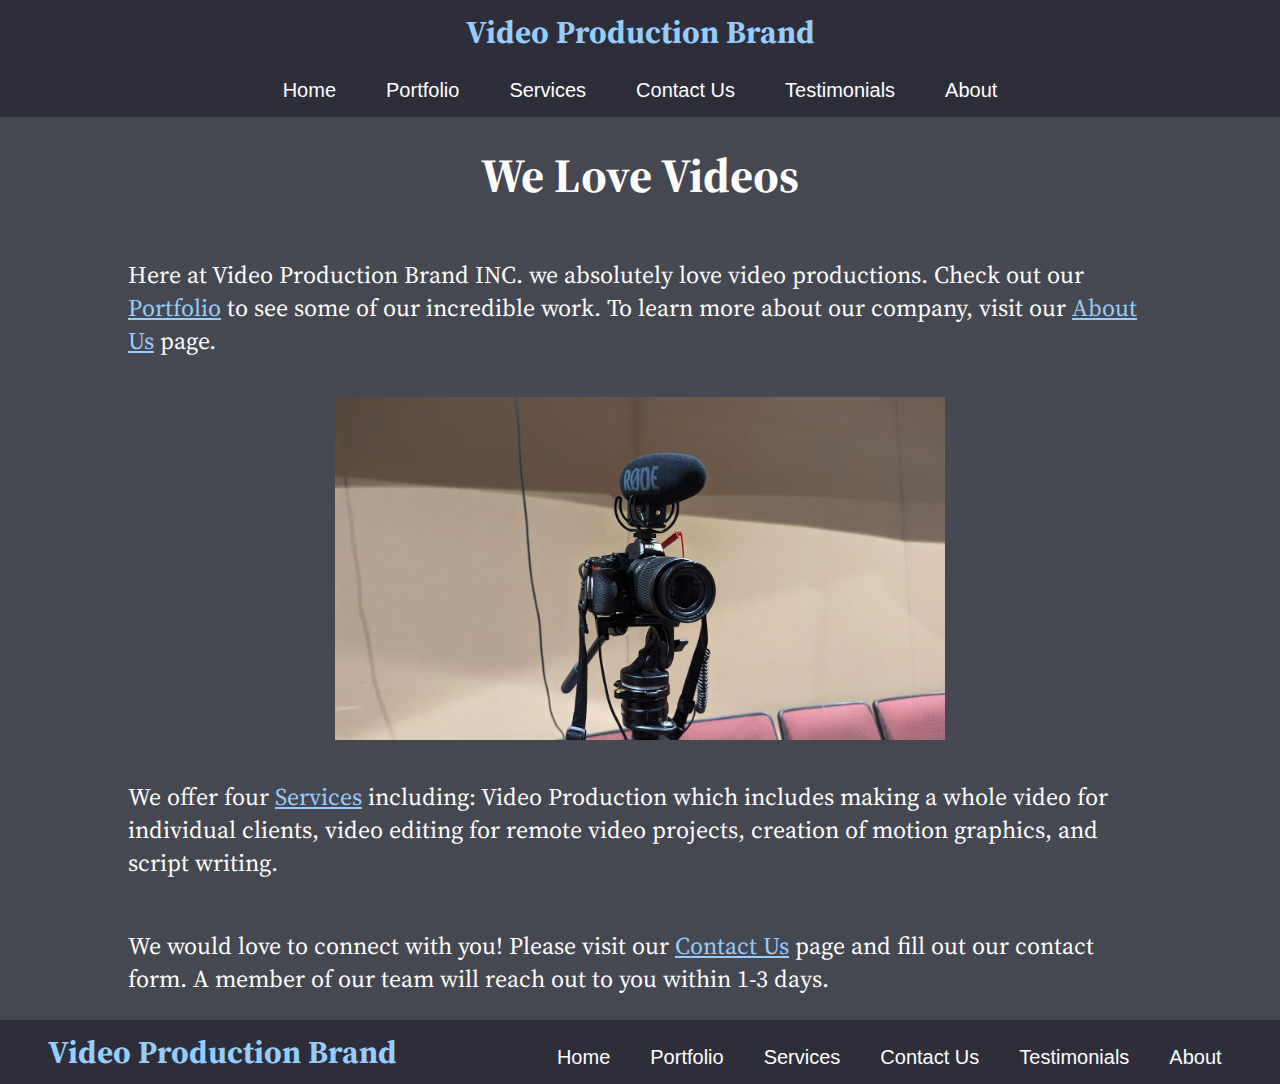
<file: index.html>
<!--Owen-->
<!DOCTYPE HTML>
<html lang="en">
<head>
    <meta charset="utf-8">
    <link rel="stylesheet" type="text/css" href="css/style.css">
    <link rel="stylesheet" type="text/css" href="css/style-owen-2.css">
    <meta name="viewport" content="width=device-width, initial-scale-1, shrink-to-fit=no">
    <title>Home</title>
</head>
<body>
<div class="home-grid-container">
    <header>
        <h1><a href="index.html">Video Production Brand</a></h1>
        <nav>
            <div id="menuToggle">
            <input type="checkbox">
            <span></span>
            <span></span>
            <span></span>
            <ul id="menu">
                <li><a href="index.html">Home</a></li>
                <li><a href="portfolio.html">Portfolio</a></li>
                <li><a href="services.html">Services</a></li>
                <li><a href="contact.html">Contact Us</a></li>
                <li><a href="testimonials.html">Testimonials</a></li>
                <li><a href="about.html">About</a></li>
            </ul>
            </div>
            <ul id="desktopNav">
                <li><a href="index.html">Home</a></li>
                <li><a href="portfolio.html">Portfolio</a></li>
                <li><a href="services.html">Services</a></li>
                <li><a href="contact.html">Contact Us</a></li>
                <li><a href="testimonials.html">Testimonials</a></li>
                <li><a href="about.html">About</a></li>
            </ul>
        </nav>
    </header>
    <main>
        <h1>We Love Videos</h1>
        <p>Here at Video Production Brand INC. we absolutely love video productions. Check out our <a href="/portfolio.html">Portfolio</a> to see some of our incredible work. To learn more about our company, visit our <a href="/about.html">About Us</a> page.</p>
        <img src="img/camera.jpg" alt="Photo of a video camera">
        <p>We offer four <a href="services.html">Services</a> including: Video Production which includes making a whole video for individual clients, video editing for remote video projects, creation of motion graphics, and script writing.</p>
        <p>We would love to connect with you! Please visit our <a href="contact.html">Contact Us</a> page and fill out our contact form. A member of our team will reach out to you within 1-3 days.</p>
    </main>
    <footer>
        <h1>Video Production Brand</h1>
        <nav>
            <ul id="footernav">
                <li><a href="index.html">Home</a></li>
                <li><a href="portfolio.html">Portfolio</a></li>
                <li><a href="services.html">Services</a></li>
                <li><a href="contact.html">Contact Us</a></li>
                <li><a href="testimonials.html">Testimonials</a></li>
                <li><a href="about.html">About</a></li>
            </ul>
        </nav>
    </footer>
</div>
</body>
</html>
</file>
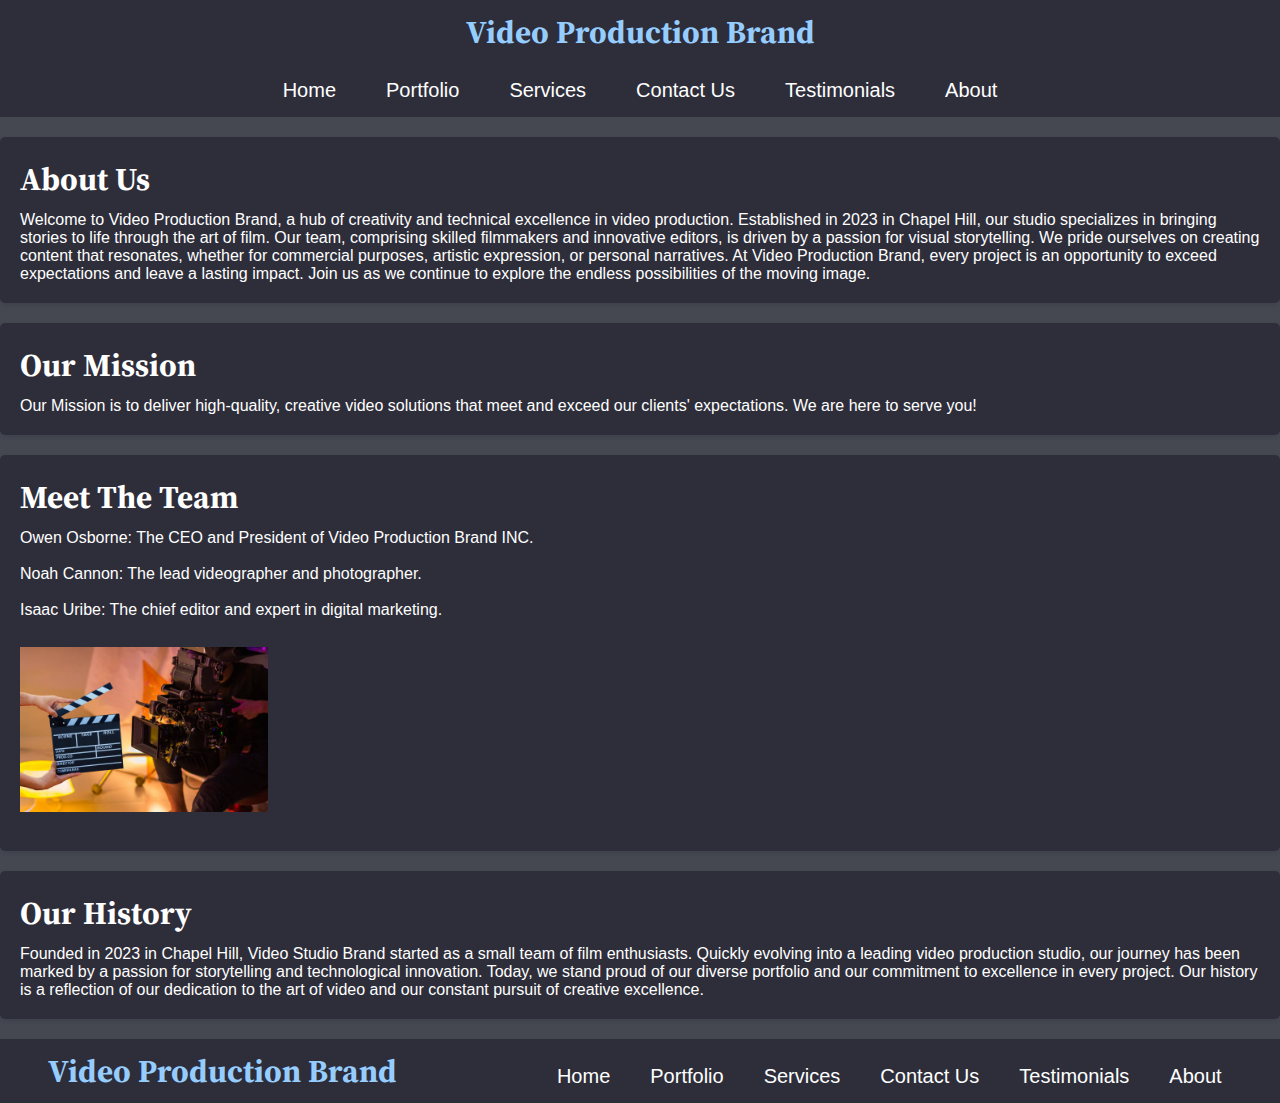
<file: about.html>
<!--Noah-->
<!DOCTYPE HTML>
<html lang="en">

<head>
    <meta charset="utf-8">
    <link rel="stylesheet" type="text/css" href="css/style.css">
    <link rel="stylesheet" type="text/css" href="css/style-noah.css">
    <meta name="viewport" content="width=device-width, initial-scale-1, shrink-to-fit=no">
    <title>About</title>
</head>

<body>
<div class="home-grid-container">

    <header>
        <h1><a href="index.html">Video Production Brand</a></h1>
        <nav>
            <div id="menuToggle">
                <input type="checkbox">

                <span></span>
                <span></span>
                <span></span>

                <ul id="menu">
                    <li><a href="index.html">Home</a></li>
                    <li><a href="portfolio.html">Portfolio</a></li>
                    <li><a href="services.html">Services</a></li>
                    <li><a href="contact.html">Contact Us</a></li>
                    <li><a href="testimonials.html">Testimonials</a></li>
                    <li><a href="about.html">About</a></li>
                </ul>
            </div>
            <ul id="desktopNav">
                <li><a href="index.html">Home</a></li>
                <li><a href="portfolio.html">Portfolio</a></li>
                <li><a href="services.html">Services</a></li>
                <li><a href="contact.html">Contact Us</a></li>
                <li><a href="testimonials.html">Testimonials</a></li>
                <li><a href="about.html">About</a></li>
            </ul>
        </nav>
    </header>

    <main>
        <section class="about-section">
            <h3>About Us</h3>
            <p>Welcome to Video Production Brand, a hub of creativity and technical excellence in video production. Established in 2023 in Chapel Hill, our studio specializes in bringing stories to life through the art of film. Our team, comprising skilled filmmakers and innovative editors, is driven by a passion for visual storytelling. We pride ourselves on creating content that resonates, whether for commercial purposes, artistic expression, or personal narratives. At Video Production Brand, every project is an opportunity to exceed expectations and leave a lasting impact. Join us as we continue to explore the endless possibilities of the moving image.</p>

        </section>

        <section class="mission-section">
            <h3>Our Mission</h3>
            <p>Our Mission is to deliver high-quality, creative video solutions that meet and exceed our clients' expectations. We are here to serve you!</p>

        </section>

        <section class="team-section">
            <h3>Meet The Team</h3>
                <p>Owen Osborne: The CEO and President of Video Production Brand INC.</p><br>
                <p>Noah Cannon: The lead videographer and photographer.</p><br>
                <p>Isaac Uribe: The chief editor and expert in digital marketing.</p><br>
            <!-- Image sourced from iStock: https://www.istockphoto.com/photo/man-hands-holding-movie-clapper-film-director-concept-behind-the-scenes-of-movie-gm1353929637-428891467-->
            <img src="img/recording.jpg" alt="Photo of a camera recording a scene.">
        </section>

        <section class="history-section">
            <h3>Our History</h3>
            <p>Founded in 2023 in Chapel Hill, Video Studio Brand started as a small team of film enthusiasts. Quickly evolving into a leading video production studio, our journey has been marked by a passion for storytelling and technological innovation. Today, we stand proud of our diverse portfolio and our commitment to excellence in every project. Our history is a reflection of our dedication to the art of video and our constant pursuit of creative excellence.</p>

        </section>

    </main>

    <footer>
        <h1>Video Production Brand</h1>

        <nav>
            <ul id="footernav">
                <li><a href="index.html">Home</a></li>
                <li><a href="portfolio.html">Portfolio</a></li>
                <li><a href="services.html">Services</a></li>
                <li><a href="contact.html">Contact Us</a></li>
                <li><a href="testimonials.html">Testimonials</a></li>
                <li><a href="about.html">About</a></li>
            </ul>
        </nav>

    </footer>

</div>
</body>


</html>
</file>
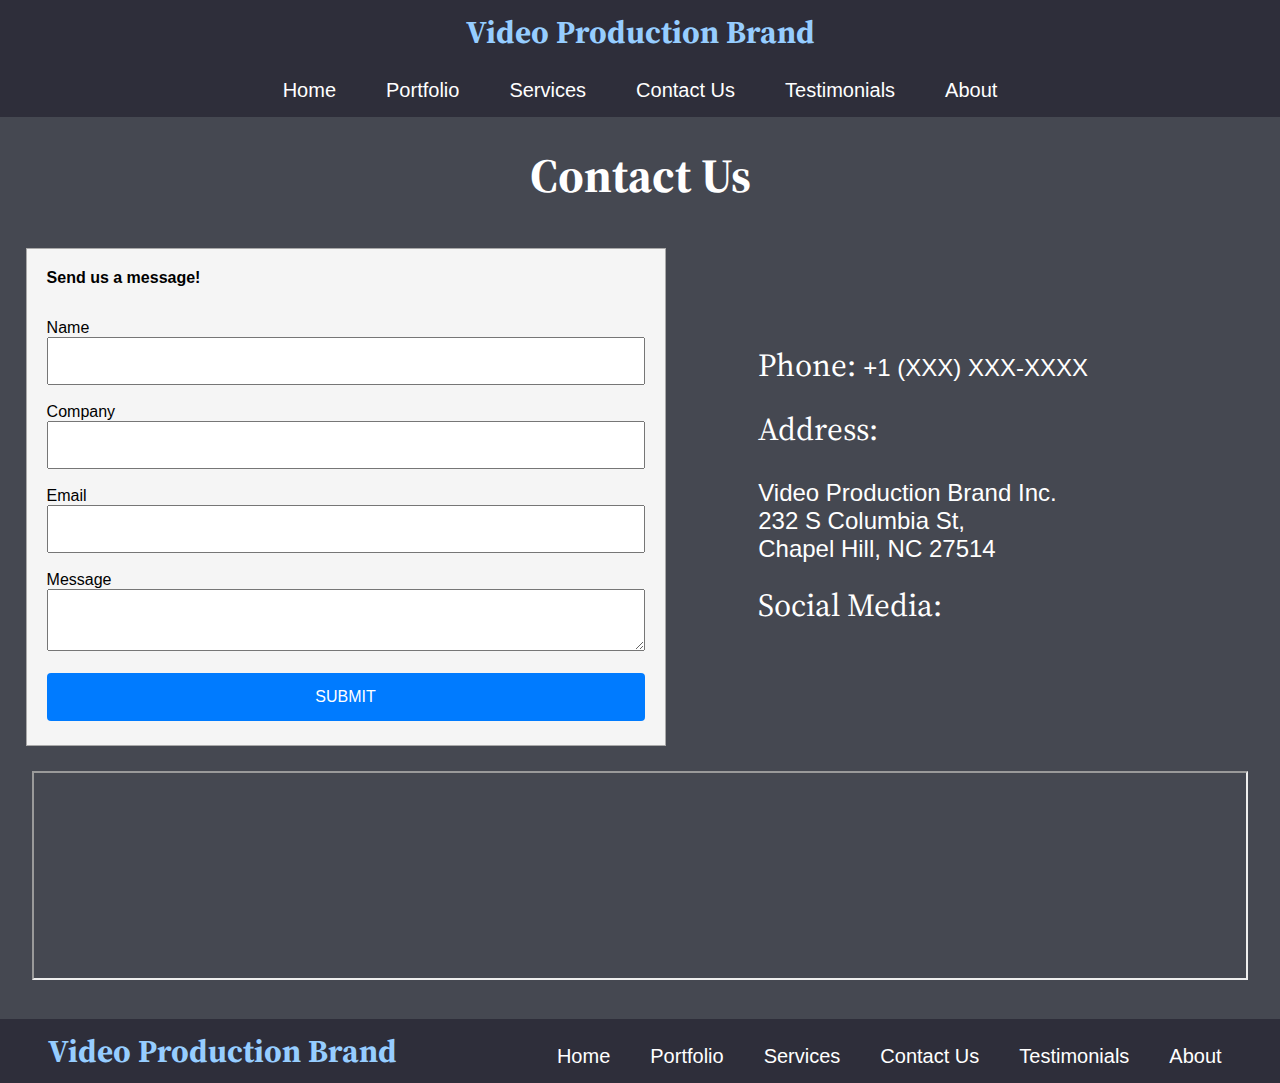
<file: contact.html>
<!--Isaac-->
<!DOCTYPE HTML>
<html lang="en">

<head>
    <meta charset="utf-8">
    <link rel="stylesheet" type="text/css" href="css/style.css">
    <link rel="stylesheet" type="text/css" href="css/style-isaac-2.css">
    <meta name="viewport" content="width=device-width, initial-scale-1, shrink-to-fit=no">
    <title>Contact</title>
</head>

<body class="contact-body">
<div class="contact-grid-container">

    <header>
        <h1><a href="index.html">Video Production Brand</a></h1>
        <nav>
            <div id="menuToggle">
              <input type="checkbox">
              
              <span></span>
              <span></span>
              <span></span>
              
              <ul id="menu">
                <li><a href="index.html">Home</a></li>
                <li><a href="portfolio.html">Portfolio</a></li>
                <li><a href="services.html">Services</a></li>
                <li><a href="contact.html">Contact Us</a></li>
                <li><a href="testimonials.html">Testimonials</a></li>
                <li><a href="about.html">About</a></li>
              </ul>
            </div>
            <ul id="desktopNav">
                <li><a href="index.html">Home</a></li>
                <li><a href="portfolio.html">Portfolio</a></li>
                <li><a href="services.html">Services</a></li>
                <li><a href="contact.html">Contact Us</a></li>
                <li><a href="testimonials.html">Testimonials</a></li>
                <li><a href="about.html">About</a></li>
            </ul>
          </nav>
    </header>

    <main>
        <h2>Contact Us</h2>
        <div class="form-container">
            <form>
                <fieldset>
                    <legend>Send us a message!</legend>
                    <label for="name">Name</label><br>
                    <input type="text" id="name" name="name"><br><br>
                    <label for="name">Company</label><br>
                    <input type="text" id="company" name="company"><br><br>
                    <label for="email">Email</label><br>
                    <input type="email" id="email" name="email"><br><br>
                    <label for="message">Message</label><br>
                    <textarea id="message" name="message" rows="4" cols="50"></textarea><br><br>
                    <input type="submit" id="submit" name="submit" value="SUBMIT">
                </fieldset>
            </form>
        </div>

        <div class="contact-info-container">
            <p><span>Phone: </span>+1 (XXX) XXX-XXXX</p>
            <p><span>Address: </span><br><br>Video Production Brand Inc.<br> 232 S Columbia St,<br> Chapel Hill, NC 27514</p>
            <p><span>Social Media:</span></p>
            <!-- Custom embed for social media buttons created using elfsight.com -->
            <script src="https://static.elfsight.com/platform/platform.js" data-use-service-core defer></script>
            <div class="elfsight-app-3fe4e4c0-57a6-4417-8283-d34a6ecbf3d2" data-elfsight-app-lazy></div>
        </div>

        <iframe src="https://www.google.com/maps/embed?pb=!1m18!1m12!1m3!1d3231.5069577355052!2d-79.0535147!3d35.910089299999996!2m3!1f0!2f0!3f0!3m2!1i1024!2i768!4f13.1!3m3!1m2!1s0x89acc33ab2f92819%3A0x6514a8d8d259c2be!2sSitterson%20Hall!5e0!3m2!1sen!2sus!4v1701987166697!5m2!1sen!2sus"
        allowfullscreen="" loading="lazy" referrerpolicy="no-referrer-when-downgrade">
        </iframe>
    </main>

    <footer>
        <h1>Video Production Brand</h1>

        <nav>
            <ul id="footernav">
                <li><a href="index.html">Home</a></li>
                <li><a href="portfolio.html">Portfolio</a></li>
                <li><a href="services.html">Services</a></li>
                <li><a href="contact.html">Contact Us</a></li>
                <li><a href="testimonials.html">Testimonials</a></li>
                <li><a href="about.html">About</a></li>
            </ul>
        </nav>
        
    </footer>

</div>
</body>


</html>
</file>
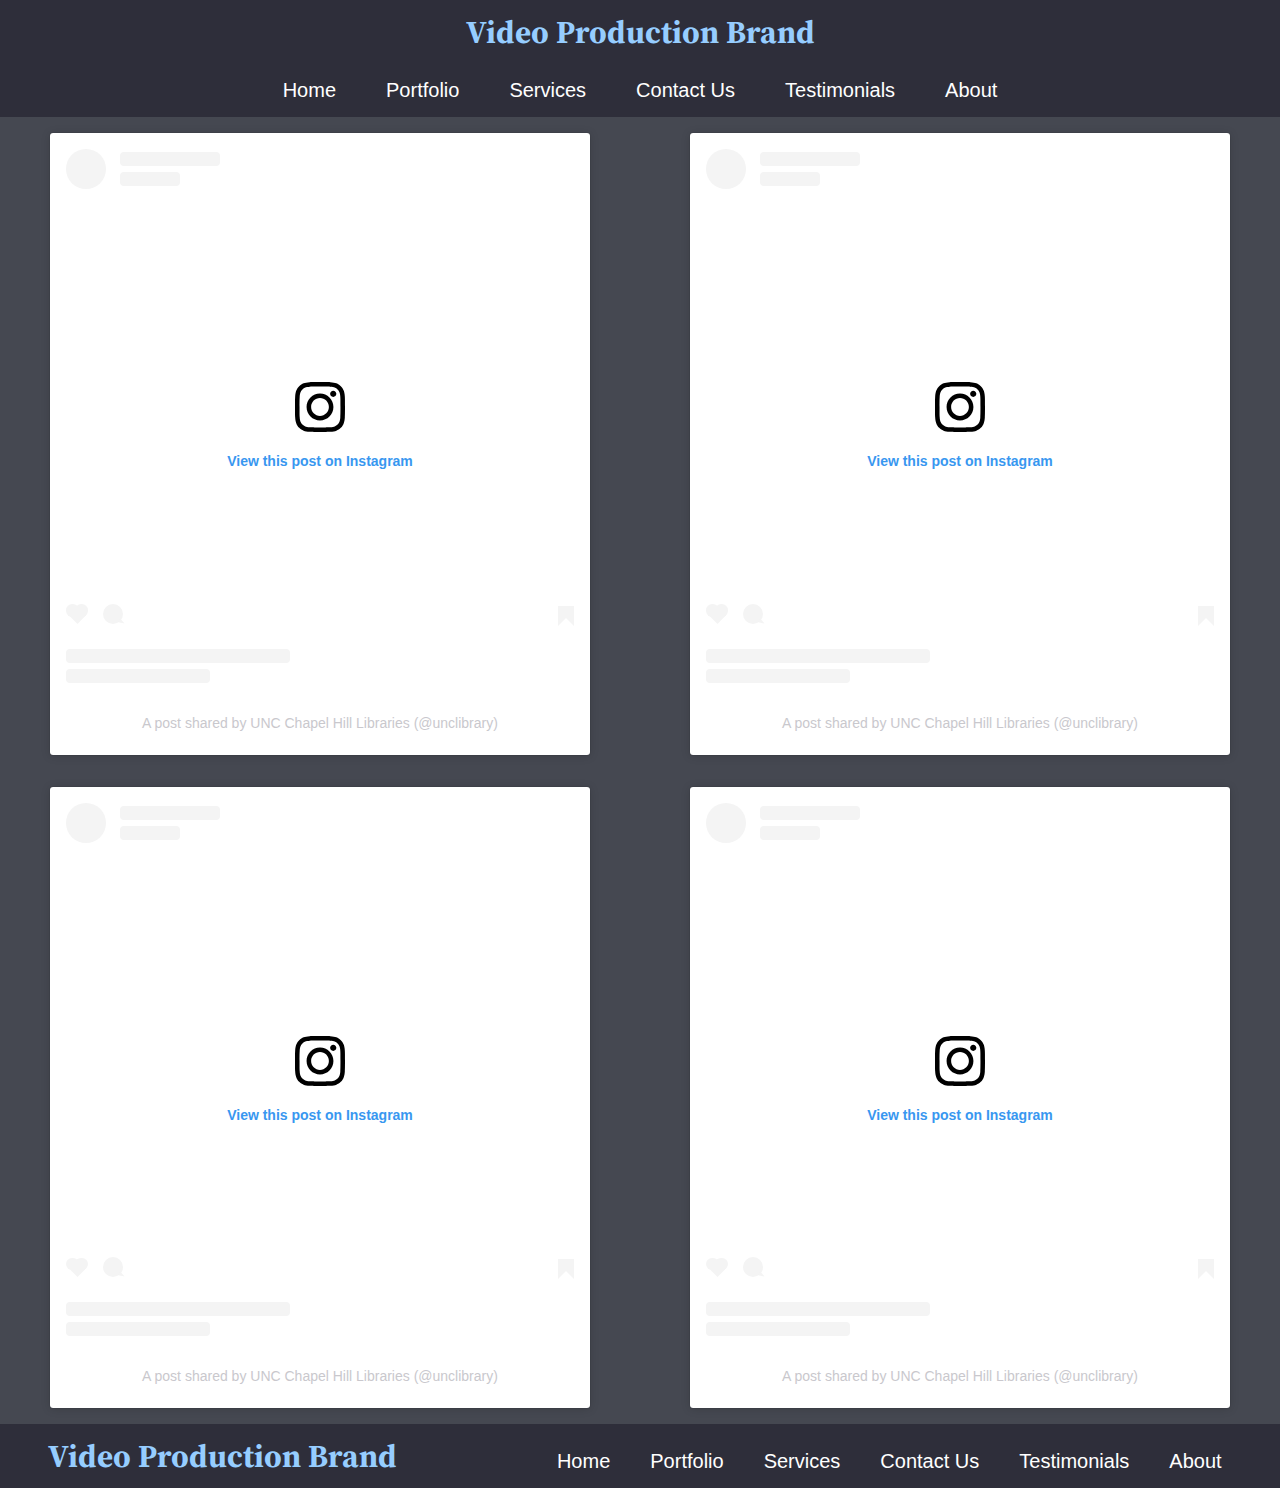
<file: portfolio.html>
<!--Owen-->
<!DOCTYPE HTML>
<html lang="en">

<head>
    <meta charset="utf-8">
    <link rel="stylesheet" type="text/css" href="css/style.css">
    <link rel="stylesheet" type="text/css" href="css/style-owen.css">
    <meta name="viewport" content="width=device-width, initial-scale-1, shrink-to-fit=no">
    <title>Portfolio</title>
</head>

<body>
<div class="portfolio-grid-container">

    <header>
        <h1><a href="index.html">Video Production Brand</a></h1>
        <nav>
            <div id="menuToggle">
            <input type="checkbox">
            <span></span>
            <span></span>
            <span></span>
            <ul id="menu">
                <li><a href="index.html">Home</a></li>
                <li><a href="portfolio.html">Portfolio</a></li>
                <li><a href="services.html">Services</a></li>
                <li><a href="contact.html">Contact Us</a></li>
                <li><a href="testimonials.html">Testimonials</a></li>
                <li><a href="about.html">About</a></li>
            </ul>
            </div>
            <ul id="desktopNav">
                <li><a href="index.html">Home</a></li>
                <li><a href="portfolio.html">Portfolio</a></li>
                <li><a href="services.html">Services</a></li>
                <li><a href="contact.html">Contact Us</a></li>
                <li><a href="testimonials.html">Testimonials</a></li>
                <li><a href="about.html">About</a></li>
            </ul>
        </nav>
    </header>

    <!-- Media on this page is sourced from the unclibrary Instagram -->
    <div class="video1"><blockquote class="instagram-media" data-instgrm-permalink="https://www.instagram.com/reel/CqTI2rVvNtm/?utm_source=ig_embed&amp;utm_campaign=loading" data-instgrm-version="14" style=" background:#FFF; border:0; border-radius:3px; box-shadow:0 0 1px 0 rgba(0,0,0,0.5),0 1px 10px 0 rgba(0,0,0,0.15); margin: 1px; max-width:540px; min-width:326px; padding:0; width:99.375%; width:-webkit-calc(100% - 2px); width:calc(100% - 2px);"><div style="padding:16px;"> <a href="https://www.instagram.com/reel/CqTI2rVvNtm/?utm_source=ig_embed&amp;utm_campaign=loading" style=" background:#FFFFFF; line-height:0; padding:0 0; text-align:center; text-decoration:none; width:100%;" target="_blank"> <div style=" display: flex; flex-direction: row; align-items: center;"> <div style="background-color: #F4F4F4; border-radius: 50%; flex-grow: 0; height: 40px; margin-right: 14px; width: 40px;"></div> <div style="display: flex; flex-direction: column; flex-grow: 1; justify-content: center;"> <div style=" background-color: #F4F4F4; border-radius: 4px; flex-grow: 0; height: 14px; margin-bottom: 6px; width: 100px;"></div> <div style=" background-color: #F4F4F4; border-radius: 4px; flex-grow: 0; height: 14px; width: 60px;"></div></div></div><div style="padding: 19% 0;"></div> <div style="display:block; height:50px; margin:0 auto 12px; width:50px;"><svg width="50px" height="50px" viewBox="0 0 60 60" version="1.1"><g stroke="none" stroke-width="1" fill="none" fill-rule="evenodd"><g transform="translate(-511.000000, -20.000000)" fill="#000000"><g><path d="M556.869,30.41 C554.814,30.41 553.148,32.076 553.148,34.131 C553.148,36.186 554.814,37.852 556.869,37.852 C558.924,37.852 560.59,36.186 560.59,34.131 C560.59,32.076 558.924,30.41 556.869,30.41 M541,60.657 C535.114,60.657 530.342,55.887 530.342,50 C530.342,44.114 535.114,39.342 541,39.342 C546.887,39.342 551.658,44.114 551.658,50 C551.658,55.887 546.887,60.657 541,60.657 M541,33.886 C532.1,33.886 524.886,41.1 524.886,50 C524.886,58.899 532.1,66.113 541,66.113 C549.9,66.113 557.115,58.899 557.115,50 C557.115,41.1 549.9,33.886 541,33.886 M565.378,62.101 C565.244,65.022 564.756,66.606 564.346,67.663 C563.803,69.06 563.154,70.057 562.106,71.106 C561.058,72.155 560.06,72.803 558.662,73.347 C557.607,73.757 556.021,74.244 553.102,74.378 C549.944,74.521 548.997,74.552 541,74.552 C533.003,74.552 532.056,74.521 528.898,74.378 C525.979,74.244 524.393,73.757 523.338,73.347 C521.94,72.803 520.942,72.155 519.894,71.106 C518.846,70.057 518.197,69.06 517.654,67.663 C517.244,66.606 516.755,65.022 516.623,62.101 C516.479,58.943 516.448,57.996 516.448,50 C516.448,42.003 516.479,41.056 516.623,37.899 C516.755,34.978 517.244,33.391 517.654,32.338 C518.197,30.938 518.846,29.942 519.894,28.894 C520.942,27.846 521.94,27.196 523.338,26.654 C524.393,26.244 525.979,25.756 528.898,25.623 C532.057,25.479 533.004,25.448 541,25.448 C548.997,25.448 549.943,25.479 553.102,25.623 C556.021,25.756 557.607,26.244 558.662,26.654 C560.06,27.196 561.058,27.846 562.106,28.894 C563.154,29.942 563.803,30.938 564.346,32.338 C564.756,33.391 565.244,34.978 565.378,37.899 C565.522,41.056 565.552,42.003 565.552,50 C565.552,57.996 565.522,58.943 565.378,62.101 M570.82,37.631 C570.674,34.438 570.167,32.258 569.425,30.349 C568.659,28.377 567.633,26.702 565.965,25.035 C564.297,23.368 562.623,22.342 560.652,21.575 C558.743,20.834 556.562,20.326 553.369,20.18 C550.169,20.033 549.148,20 541,20 C532.853,20 531.831,20.033 528.631,20.18 C525.438,20.326 523.257,20.834 521.349,21.575 C519.376,22.342 517.703,23.368 516.035,25.035 C514.368,26.702 513.342,28.377 512.574,30.349 C511.834,32.258 511.326,34.438 511.181,37.631 C511.035,40.831 511,41.851 511,50 C511,58.147 511.035,59.17 511.181,62.369 C511.326,65.562 511.834,67.743 512.574,69.651 C513.342,71.625 514.368,73.296 516.035,74.965 C517.703,76.634 519.376,77.658 521.349,78.425 C523.257,79.167 525.438,79.673 528.631,79.82 C531.831,79.965 532.853,80.001 541,80.001 C549.148,80.001 550.169,79.965 553.369,79.82 C556.562,79.673 558.743,79.167 560.652,78.425 C562.623,77.658 564.297,76.634 565.965,74.965 C567.633,73.296 568.659,71.625 569.425,69.651 C570.167,67.743 570.674,65.562 570.82,62.369 C570.966,59.17 571,58.147 571,50 C571,41.851 570.966,40.831 570.82,37.631"></path></g></g></g></svg></div><div style="padding-top: 8px;"> <div style=" color:#3897f0; font-family:Arial,sans-serif; font-size:14px; font-style:normal; font-weight:550; line-height:18px;">View this post on Instagram</div></div><div style="padding: 12.5% 0;"></div> <div style="display: flex; flex-direction: row; margin-bottom: 14px; align-items: center;"><div> <div style="background-color: #F4F4F4; border-radius: 50%; height: 12.5px; width: 12.5px; transform: translateX(0px) translateY(7px);"></div> <div style="background-color: #F4F4F4; height: 12.5px; transform: rotate(-45deg) translateX(3px) translateY(1px); width: 12.5px; flex-grow: 0; margin-right: 14px; margin-left: 2px;"></div> <div style="background-color: #F4F4F4; border-radius: 50%; height: 12.5px; width: 12.5px; transform: translateX(9px) translateY(-18px);"></div></div><div style="margin-left: 8px;"> <div style=" background-color: #F4F4F4; border-radius: 50%; flex-grow: 0; height: 20px; width: 20px;"></div> <div style=" width: 0; height: 0; border-top: 2px solid transparent; border-left: 6px solid #f4f4f4; border-bottom: 2px solid transparent; transform: translateX(16px) translateY(-4px) rotate(30deg)"></div></div><div style="margin-left: auto;"> <div style=" width: 0px; border-top: 8px solid #F4F4F4; border-right: 8px solid transparent; transform: translateY(16px);"></div> <div style=" background-color: #F4F4F4; flex-grow: 0; height: 12px; width: 16px; transform: translateY(-4px);"></div> <div style=" width: 0; height: 0; border-top: 8px solid #F4F4F4; border-left: 8px solid transparent; transform: translateY(-4px) translateX(8px);"></div></div></div> <div style="display: flex; flex-direction: column; flex-grow: 1; justify-content: center; margin-bottom: 24px;"> <div style=" background-color: #F4F4F4; border-radius: 4px; flex-grow: 0; height: 14px; margin-bottom: 6px; width: 224px;"></div> <div style=" background-color: #F4F4F4; border-radius: 4px; flex-grow: 0; height: 14px; width: 144px;"></div></div></a><p style=" color:#c9c8cd; font-family:Arial,sans-serif; font-size:14px; line-height:17px; margin-bottom:0; margin-top:8px; overflow:hidden; padding:8px 0 7px; text-align:center; text-overflow:ellipsis; white-space:nowrap;"><a href="https://www.instagram.com/reel/CqTI2rVvNtm/?utm_source=ig_embed&amp;utm_campaign=loading" style=" color:#c9c8cd; font-family:Arial,sans-serif; font-size:14px; font-style:normal; font-weight:normal; line-height:17px; text-decoration:none;" target="_blank">A post shared by UNC Chapel Hill Libraries (@unclibrary)</a></p></div></blockquote> <script async src="//www.instagram.com/embed.js"></script></div>
    <div class="video2"><blockquote class="instagram-media" data-instgrm-permalink="https://www.instagram.com/reel/CxYmezcv837/?utm_source=ig_embed&amp;utm_campaign=loading" data-instgrm-version="14" style=" background:#FFF; border:0; border-radius:3px; box-shadow:0 0 1px 0 rgba(0,0,0,0.5),0 1px 10px 0 rgba(0,0,0,0.15); margin: 1px; max-width:540px; min-width:326px; padding:0; width:99.375%; width:-webkit-calc(100% - 2px); width:calc(100% - 2px);"><div style="padding:16px;"> <a href="https://www.instagram.com/reel/CxYmezcv837/?utm_source=ig_embed&amp;utm_campaign=loading" style=" background:#FFFFFF; line-height:0; padding:0 0; text-align:center; text-decoration:none; width:100%;" target="_blank"> <div style=" display: flex; flex-direction: row; align-items: center;"> <div style="background-color: #F4F4F4; border-radius: 50%; flex-grow: 0; height: 40px; margin-right: 14px; width: 40px;"></div> <div style="display: flex; flex-direction: column; flex-grow: 1; justify-content: center;"> <div style=" background-color: #F4F4F4; border-radius: 4px; flex-grow: 0; height: 14px; margin-bottom: 6px; width: 100px;"></div> <div style=" background-color: #F4F4F4; border-radius: 4px; flex-grow: 0; height: 14px; width: 60px;"></div></div></div><div style="padding: 19% 0;"></div> <div style="display:block; height:50px; margin:0 auto 12px; width:50px;"><svg width="50px" height="50px" viewBox="0 0 60 60" version="1.1"><g stroke="none" stroke-width="1" fill="none" fill-rule="evenodd"><g transform="translate(-511.000000, -20.000000)" fill="#000000"><g><path d="M556.869,30.41 C554.814,30.41 553.148,32.076 553.148,34.131 C553.148,36.186 554.814,37.852 556.869,37.852 C558.924,37.852 560.59,36.186 560.59,34.131 C560.59,32.076 558.924,30.41 556.869,30.41 M541,60.657 C535.114,60.657 530.342,55.887 530.342,50 C530.342,44.114 535.114,39.342 541,39.342 C546.887,39.342 551.658,44.114 551.658,50 C551.658,55.887 546.887,60.657 541,60.657 M541,33.886 C532.1,33.886 524.886,41.1 524.886,50 C524.886,58.899 532.1,66.113 541,66.113 C549.9,66.113 557.115,58.899 557.115,50 C557.115,41.1 549.9,33.886 541,33.886 M565.378,62.101 C565.244,65.022 564.756,66.606 564.346,67.663 C563.803,69.06 563.154,70.057 562.106,71.106 C561.058,72.155 560.06,72.803 558.662,73.347 C557.607,73.757 556.021,74.244 553.102,74.378 C549.944,74.521 548.997,74.552 541,74.552 C533.003,74.552 532.056,74.521 528.898,74.378 C525.979,74.244 524.393,73.757 523.338,73.347 C521.94,72.803 520.942,72.155 519.894,71.106 C518.846,70.057 518.197,69.06 517.654,67.663 C517.244,66.606 516.755,65.022 516.623,62.101 C516.479,58.943 516.448,57.996 516.448,50 C516.448,42.003 516.479,41.056 516.623,37.899 C516.755,34.978 517.244,33.391 517.654,32.338 C518.197,30.938 518.846,29.942 519.894,28.894 C520.942,27.846 521.94,27.196 523.338,26.654 C524.393,26.244 525.979,25.756 528.898,25.623 C532.057,25.479 533.004,25.448 541,25.448 C548.997,25.448 549.943,25.479 553.102,25.623 C556.021,25.756 557.607,26.244 558.662,26.654 C560.06,27.196 561.058,27.846 562.106,28.894 C563.154,29.942 563.803,30.938 564.346,32.338 C564.756,33.391 565.244,34.978 565.378,37.899 C565.522,41.056 565.552,42.003 565.552,50 C565.552,57.996 565.522,58.943 565.378,62.101 M570.82,37.631 C570.674,34.438 570.167,32.258 569.425,30.349 C568.659,28.377 567.633,26.702 565.965,25.035 C564.297,23.368 562.623,22.342 560.652,21.575 C558.743,20.834 556.562,20.326 553.369,20.18 C550.169,20.033 549.148,20 541,20 C532.853,20 531.831,20.033 528.631,20.18 C525.438,20.326 523.257,20.834 521.349,21.575 C519.376,22.342 517.703,23.368 516.035,25.035 C514.368,26.702 513.342,28.377 512.574,30.349 C511.834,32.258 511.326,34.438 511.181,37.631 C511.035,40.831 511,41.851 511,50 C511,58.147 511.035,59.17 511.181,62.369 C511.326,65.562 511.834,67.743 512.574,69.651 C513.342,71.625 514.368,73.296 516.035,74.965 C517.703,76.634 519.376,77.658 521.349,78.425 C523.257,79.167 525.438,79.673 528.631,79.82 C531.831,79.965 532.853,80.001 541,80.001 C549.148,80.001 550.169,79.965 553.369,79.82 C556.562,79.673 558.743,79.167 560.652,78.425 C562.623,77.658 564.297,76.634 565.965,74.965 C567.633,73.296 568.659,71.625 569.425,69.651 C570.167,67.743 570.674,65.562 570.82,62.369 C570.966,59.17 571,58.147 571,50 C571,41.851 570.966,40.831 570.82,37.631"></path></g></g></g></svg></div><div style="padding-top: 8px;"> <div style=" color:#3897f0; font-family:Arial,sans-serif; font-size:14px; font-style:normal; font-weight:550; line-height:18px;">View this post on Instagram</div></div><div style="padding: 12.5% 0;"></div> <div style="display: flex; flex-direction: row; margin-bottom: 14px; align-items: center;"><div> <div style="background-color: #F4F4F4; border-radius: 50%; height: 12.5px; width: 12.5px; transform: translateX(0px) translateY(7px);"></div> <div style="background-color: #F4F4F4; height: 12.5px; transform: rotate(-45deg) translateX(3px) translateY(1px); width: 12.5px; flex-grow: 0; margin-right: 14px; margin-left: 2px;"></div> <div style="background-color: #F4F4F4; border-radius: 50%; height: 12.5px; width: 12.5px; transform: translateX(9px) translateY(-18px);"></div></div><div style="margin-left: 8px;"> <div style=" background-color: #F4F4F4; border-radius: 50%; flex-grow: 0; height: 20px; width: 20px;"></div> <div style=" width: 0; height: 0; border-top: 2px solid transparent; border-left: 6px solid #f4f4f4; border-bottom: 2px solid transparent; transform: translateX(16px) translateY(-4px) rotate(30deg)"></div></div><div style="margin-left: auto;"> <div style=" width: 0px; border-top: 8px solid #F4F4F4; border-right: 8px solid transparent; transform: translateY(16px);"></div> <div style=" background-color: #F4F4F4; flex-grow: 0; height: 12px; width: 16px; transform: translateY(-4px);"></div> <div style=" width: 0; height: 0; border-top: 8px solid #F4F4F4; border-left: 8px solid transparent; transform: translateY(-4px) translateX(8px);"></div></div></div> <div style="display: flex; flex-direction: column; flex-grow: 1; justify-content: center; margin-bottom: 24px;"> <div style=" background-color: #F4F4F4; border-radius: 4px; flex-grow: 0; height: 14px; margin-bottom: 6px; width: 224px;"></div> <div style=" background-color: #F4F4F4; border-radius: 4px; flex-grow: 0; height: 14px; width: 144px;"></div></div></a><p style=" color:#c9c8cd; font-family:Arial,sans-serif; font-size:14px; line-height:17px; margin-bottom:0; margin-top:8px; overflow:hidden; padding:8px 0 7px; text-align:center; text-overflow:ellipsis; white-space:nowrap;"><a href="https://www.instagram.com/reel/CxYmezcv837/?utm_source=ig_embed&amp;utm_campaign=loading" style=" color:#c9c8cd; font-family:Arial,sans-serif; font-size:14px; font-style:normal; font-weight:normal; line-height:17px; text-decoration:none;" target="_blank">A post shared by UNC Chapel Hill Libraries (@unclibrary)</a></p></div></blockquote> <script async src="//www.instagram.com/embed.js"></script></div>
    <div class="video3"><blockquote class="instagram-media" data-instgrm-permalink="https://www.instagram.com/reel/CxqeuYirUJO/?utm_source=ig_embed&amp;utm_campaign=loading" data-instgrm-version="14" style=" background:#FFF; border:0; border-radius:3px; box-shadow:0 0 1px 0 rgba(0,0,0,0.5),0 1px 10px 0 rgba(0,0,0,0.15); margin: 1px; max-width:540px; min-width:326px; padding:0; width:99.375%; width:-webkit-calc(100% - 2px); width:calc(100% - 2px);"><div style="padding:16px;"> <a href="https://www.instagram.com/reel/CxqeuYirUJO/?utm_source=ig_embed&amp;utm_campaign=loading" style=" background:#FFFFFF; line-height:0; padding:0 0; text-align:center; text-decoration:none; width:100%;" target="_blank"> <div style=" display: flex; flex-direction: row; align-items: center;"> <div style="background-color: #F4F4F4; border-radius: 50%; flex-grow: 0; height: 40px; margin-right: 14px; width: 40px;"></div> <div style="display: flex; flex-direction: column; flex-grow: 1; justify-content: center;"> <div style=" background-color: #F4F4F4; border-radius: 4px; flex-grow: 0; height: 14px; margin-bottom: 6px; width: 100px;"></div> <div style=" background-color: #F4F4F4; border-radius: 4px; flex-grow: 0; height: 14px; width: 60px;"></div></div></div><div style="padding: 19% 0;"></div> <div style="display:block; height:50px; margin:0 auto 12px; width:50px;"><svg width="50px" height="50px" viewBox="0 0 60 60" version="1.1"><g stroke="none" stroke-width="1" fill="none" fill-rule="evenodd"><g transform="translate(-511.000000, -20.000000)" fill="#000000"><g><path d="M556.869,30.41 C554.814,30.41 553.148,32.076 553.148,34.131 C553.148,36.186 554.814,37.852 556.869,37.852 C558.924,37.852 560.59,36.186 560.59,34.131 C560.59,32.076 558.924,30.41 556.869,30.41 M541,60.657 C535.114,60.657 530.342,55.887 530.342,50 C530.342,44.114 535.114,39.342 541,39.342 C546.887,39.342 551.658,44.114 551.658,50 C551.658,55.887 546.887,60.657 541,60.657 M541,33.886 C532.1,33.886 524.886,41.1 524.886,50 C524.886,58.899 532.1,66.113 541,66.113 C549.9,66.113 557.115,58.899 557.115,50 C557.115,41.1 549.9,33.886 541,33.886 M565.378,62.101 C565.244,65.022 564.756,66.606 564.346,67.663 C563.803,69.06 563.154,70.057 562.106,71.106 C561.058,72.155 560.06,72.803 558.662,73.347 C557.607,73.757 556.021,74.244 553.102,74.378 C549.944,74.521 548.997,74.552 541,74.552 C533.003,74.552 532.056,74.521 528.898,74.378 C525.979,74.244 524.393,73.757 523.338,73.347 C521.94,72.803 520.942,72.155 519.894,71.106 C518.846,70.057 518.197,69.06 517.654,67.663 C517.244,66.606 516.755,65.022 516.623,62.101 C516.479,58.943 516.448,57.996 516.448,50 C516.448,42.003 516.479,41.056 516.623,37.899 C516.755,34.978 517.244,33.391 517.654,32.338 C518.197,30.938 518.846,29.942 519.894,28.894 C520.942,27.846 521.94,27.196 523.338,26.654 C524.393,26.244 525.979,25.756 528.898,25.623 C532.057,25.479 533.004,25.448 541,25.448 C548.997,25.448 549.943,25.479 553.102,25.623 C556.021,25.756 557.607,26.244 558.662,26.654 C560.06,27.196 561.058,27.846 562.106,28.894 C563.154,29.942 563.803,30.938 564.346,32.338 C564.756,33.391 565.244,34.978 565.378,37.899 C565.522,41.056 565.552,42.003 565.552,50 C565.552,57.996 565.522,58.943 565.378,62.101 M570.82,37.631 C570.674,34.438 570.167,32.258 569.425,30.349 C568.659,28.377 567.633,26.702 565.965,25.035 C564.297,23.368 562.623,22.342 560.652,21.575 C558.743,20.834 556.562,20.326 553.369,20.18 C550.169,20.033 549.148,20 541,20 C532.853,20 531.831,20.033 528.631,20.18 C525.438,20.326 523.257,20.834 521.349,21.575 C519.376,22.342 517.703,23.368 516.035,25.035 C514.368,26.702 513.342,28.377 512.574,30.349 C511.834,32.258 511.326,34.438 511.181,37.631 C511.035,40.831 511,41.851 511,50 C511,58.147 511.035,59.17 511.181,62.369 C511.326,65.562 511.834,67.743 512.574,69.651 C513.342,71.625 514.368,73.296 516.035,74.965 C517.703,76.634 519.376,77.658 521.349,78.425 C523.257,79.167 525.438,79.673 528.631,79.82 C531.831,79.965 532.853,80.001 541,80.001 C549.148,80.001 550.169,79.965 553.369,79.82 C556.562,79.673 558.743,79.167 560.652,78.425 C562.623,77.658 564.297,76.634 565.965,74.965 C567.633,73.296 568.659,71.625 569.425,69.651 C570.167,67.743 570.674,65.562 570.82,62.369 C570.966,59.17 571,58.147 571,50 C571,41.851 570.966,40.831 570.82,37.631"></path></g></g></g></svg></div><div style="padding-top: 8px;"> <div style=" color:#3897f0; font-family:Arial,sans-serif; font-size:14px; font-style:normal; font-weight:550; line-height:18px;">View this post on Instagram</div></div><div style="padding: 12.5% 0;"></div> <div style="display: flex; flex-direction: row; margin-bottom: 14px; align-items: center;"><div> <div style="background-color: #F4F4F4; border-radius: 50%; height: 12.5px; width: 12.5px; transform: translateX(0px) translateY(7px);"></div> <div style="background-color: #F4F4F4; height: 12.5px; transform: rotate(-45deg) translateX(3px) translateY(1px); width: 12.5px; flex-grow: 0; margin-right: 14px; margin-left: 2px;"></div> <div style="background-color: #F4F4F4; border-radius: 50%; height: 12.5px; width: 12.5px; transform: translateX(9px) translateY(-18px);"></div></div><div style="margin-left: 8px;"> <div style=" background-color: #F4F4F4; border-radius: 50%; flex-grow: 0; height: 20px; width: 20px;"></div> <div style=" width: 0; height: 0; border-top: 2px solid transparent; border-left: 6px solid #f4f4f4; border-bottom: 2px solid transparent; transform: translateX(16px) translateY(-4px) rotate(30deg)"></div></div><div style="margin-left: auto;"> <div style=" width: 0px; border-top: 8px solid #F4F4F4; border-right: 8px solid transparent; transform: translateY(16px);"></div> <div style=" background-color: #F4F4F4; flex-grow: 0; height: 12px; width: 16px; transform: translateY(-4px);"></div> <div style=" width: 0; height: 0; border-top: 8px solid #F4F4F4; border-left: 8px solid transparent; transform: translateY(-4px) translateX(8px);"></div></div></div> <div style="display: flex; flex-direction: column; flex-grow: 1; justify-content: center; margin-bottom: 24px;"> <div style=" background-color: #F4F4F4; border-radius: 4px; flex-grow: 0; height: 14px; margin-bottom: 6px; width: 224px;"></div> <div style=" background-color: #F4F4F4; border-radius: 4px; flex-grow: 0; height: 14px; width: 144px;"></div></div></a><p style=" color:#c9c8cd; font-family:Arial,sans-serif; font-size:14px; line-height:17px; margin-bottom:0; margin-top:8px; overflow:hidden; padding:8px 0 7px; text-align:center; text-overflow:ellipsis; white-space:nowrap;"><a href="https://www.instagram.com/reel/CxqeuYirUJO/?utm_source=ig_embed&amp;utm_campaign=loading" style=" color:#c9c8cd; font-family:Arial,sans-serif; font-size:14px; font-style:normal; font-weight:normal; line-height:17px; text-decoration:none;" target="_blank">A post shared by UNC Chapel Hill Libraries (@unclibrary)</a></p></div></blockquote> <script async src="//www.instagram.com/embed.js"></script></div>
    <div class="video4"><blockquote class="instagram-media" data-instgrm-permalink="https://www.instagram.com/reel/CoqEtiCLFOm/?utm_source=ig_embed&amp;utm_campaign=loading" data-instgrm-version="14" style=" background:#FFF; border:0; border-radius:3px; box-shadow:0 0 1px 0 rgba(0,0,0,0.5),0 1px 10px 0 rgba(0,0,0,0.15); margin: 1px; max-width:540px; min-width:326px; padding:0; width:99.375%; width:-webkit-calc(100% - 2px); width:calc(100% - 2px);"><div style="padding:16px;"> <a href="https://www.instagram.com/reel/CoqEtiCLFOm/?utm_source=ig_embed&amp;utm_campaign=loading" style=" background:#FFFFFF; line-height:0; padding:0 0; text-align:center; text-decoration:none; width:100%;" target="_blank"> <div style=" display: flex; flex-direction: row; align-items: center;"> <div style="background-color: #F4F4F4; border-radius: 50%; flex-grow: 0; height: 40px; margin-right: 14px; width: 40px;"></div> <div style="display: flex; flex-direction: column; flex-grow: 1; justify-content: center;"> <div style=" background-color: #F4F4F4; border-radius: 4px; flex-grow: 0; height: 14px; margin-bottom: 6px; width: 100px;"></div> <div style=" background-color: #F4F4F4; border-radius: 4px; flex-grow: 0; height: 14px; width: 60px;"></div></div></div><div style="padding: 19% 0;"></div> <div style="display:block; height:50px; margin:0 auto 12px; width:50px;"><svg width="50px" height="50px" viewBox="0 0 60 60" version="1.1"><g stroke="none" stroke-width="1" fill="none" fill-rule="evenodd"><g transform="translate(-511.000000, -20.000000)" fill="#000000"><g><path d="M556.869,30.41 C554.814,30.41 553.148,32.076 553.148,34.131 C553.148,36.186 554.814,37.852 556.869,37.852 C558.924,37.852 560.59,36.186 560.59,34.131 C560.59,32.076 558.924,30.41 556.869,30.41 M541,60.657 C535.114,60.657 530.342,55.887 530.342,50 C530.342,44.114 535.114,39.342 541,39.342 C546.887,39.342 551.658,44.114 551.658,50 C551.658,55.887 546.887,60.657 541,60.657 M541,33.886 C532.1,33.886 524.886,41.1 524.886,50 C524.886,58.899 532.1,66.113 541,66.113 C549.9,66.113 557.115,58.899 557.115,50 C557.115,41.1 549.9,33.886 541,33.886 M565.378,62.101 C565.244,65.022 564.756,66.606 564.346,67.663 C563.803,69.06 563.154,70.057 562.106,71.106 C561.058,72.155 560.06,72.803 558.662,73.347 C557.607,73.757 556.021,74.244 553.102,74.378 C549.944,74.521 548.997,74.552 541,74.552 C533.003,74.552 532.056,74.521 528.898,74.378 C525.979,74.244 524.393,73.757 523.338,73.347 C521.94,72.803 520.942,72.155 519.894,71.106 C518.846,70.057 518.197,69.06 517.654,67.663 C517.244,66.606 516.755,65.022 516.623,62.101 C516.479,58.943 516.448,57.996 516.448,50 C516.448,42.003 516.479,41.056 516.623,37.899 C516.755,34.978 517.244,33.391 517.654,32.338 C518.197,30.938 518.846,29.942 519.894,28.894 C520.942,27.846 521.94,27.196 523.338,26.654 C524.393,26.244 525.979,25.756 528.898,25.623 C532.057,25.479 533.004,25.448 541,25.448 C548.997,25.448 549.943,25.479 553.102,25.623 C556.021,25.756 557.607,26.244 558.662,26.654 C560.06,27.196 561.058,27.846 562.106,28.894 C563.154,29.942 563.803,30.938 564.346,32.338 C564.756,33.391 565.244,34.978 565.378,37.899 C565.522,41.056 565.552,42.003 565.552,50 C565.552,57.996 565.522,58.943 565.378,62.101 M570.82,37.631 C570.674,34.438 570.167,32.258 569.425,30.349 C568.659,28.377 567.633,26.702 565.965,25.035 C564.297,23.368 562.623,22.342 560.652,21.575 C558.743,20.834 556.562,20.326 553.369,20.18 C550.169,20.033 549.148,20 541,20 C532.853,20 531.831,20.033 528.631,20.18 C525.438,20.326 523.257,20.834 521.349,21.575 C519.376,22.342 517.703,23.368 516.035,25.035 C514.368,26.702 513.342,28.377 512.574,30.349 C511.834,32.258 511.326,34.438 511.181,37.631 C511.035,40.831 511,41.851 511,50 C511,58.147 511.035,59.17 511.181,62.369 C511.326,65.562 511.834,67.743 512.574,69.651 C513.342,71.625 514.368,73.296 516.035,74.965 C517.703,76.634 519.376,77.658 521.349,78.425 C523.257,79.167 525.438,79.673 528.631,79.82 C531.831,79.965 532.853,80.001 541,80.001 C549.148,80.001 550.169,79.965 553.369,79.82 C556.562,79.673 558.743,79.167 560.652,78.425 C562.623,77.658 564.297,76.634 565.965,74.965 C567.633,73.296 568.659,71.625 569.425,69.651 C570.167,67.743 570.674,65.562 570.82,62.369 C570.966,59.17 571,58.147 571,50 C571,41.851 570.966,40.831 570.82,37.631"></path></g></g></g></svg></div><div style="padding-top: 8px;"> <div style=" color:#3897f0; font-family:Arial,sans-serif; font-size:14px; font-style:normal; font-weight:550; line-height:18px;">View this post on Instagram</div></div><div style="padding: 12.5% 0;"></div> <div style="display: flex; flex-direction: row; margin-bottom: 14px; align-items: center;"><div> <div style="background-color: #F4F4F4; border-radius: 50%; height: 12.5px; width: 12.5px; transform: translateX(0px) translateY(7px);"></div> <div style="background-color: #F4F4F4; height: 12.5px; transform: rotate(-45deg) translateX(3px) translateY(1px); width: 12.5px; flex-grow: 0; margin-right: 14px; margin-left: 2px;"></div> <div style="background-color: #F4F4F4; border-radius: 50%; height: 12.5px; width: 12.5px; transform: translateX(9px) translateY(-18px);"></div></div><div style="margin-left: 8px;"> <div style=" background-color: #F4F4F4; border-radius: 50%; flex-grow: 0; height: 20px; width: 20px;"></div> <div style=" width: 0; height: 0; border-top: 2px solid transparent; border-left: 6px solid #f4f4f4; border-bottom: 2px solid transparent; transform: translateX(16px) translateY(-4px) rotate(30deg)"></div></div><div style="margin-left: auto;"> <div style=" width: 0px; border-top: 8px solid #F4F4F4; border-right: 8px solid transparent; transform: translateY(16px);"></div> <div style=" background-color: #F4F4F4; flex-grow: 0; height: 12px; width: 16px; transform: translateY(-4px);"></div> <div style=" width: 0; height: 0; border-top: 8px solid #F4F4F4; border-left: 8px solid transparent; transform: translateY(-4px) translateX(8px);"></div></div></div> <div style="display: flex; flex-direction: column; flex-grow: 1; justify-content: center; margin-bottom: 24px;"> <div style=" background-color: #F4F4F4; border-radius: 4px; flex-grow: 0; height: 14px; margin-bottom: 6px; width: 224px;"></div> <div style=" background-color: #F4F4F4; border-radius: 4px; flex-grow: 0; height: 14px; width: 144px;"></div></div></a><p style=" color:#c9c8cd; font-family:Arial,sans-serif; font-size:14px; line-height:17px; margin-bottom:0; margin-top:8px; overflow:hidden; padding:8px 0 7px; text-align:center; text-overflow:ellipsis; white-space:nowrap;"><a href="https://www.instagram.com/reel/CoqEtiCLFOm/?utm_source=ig_embed&amp;utm_campaign=loading" style=" color:#c9c8cd; font-family:Arial,sans-serif; font-size:14px; font-style:normal; font-weight:normal; line-height:17px; text-decoration:none;" target="_blank">A post shared by UNC Chapel Hill Libraries (@unclibrary)</a></p></div></blockquote> <script async src="//www.instagram.com/embed.js"></script></div>
    <footer>
        <h1>Video Production Brand</h1>

        <nav>
            <ul id="footernav">
                <li><a href="index.html">Home</a></li>
                <li><a href="portfolio.html">Portfolio</a></li>
                <li><a href="services.html">Services</a></li>
                <li><a href="contact.html">Contact Us</a></li>
                <li><a href="testimonials.html">Testimonials</a></li>
                <li><a href="about.html">About</a></li>
            </ul>
        </nav>
        
    </footer>

</div>
</body>


</html>
</file>
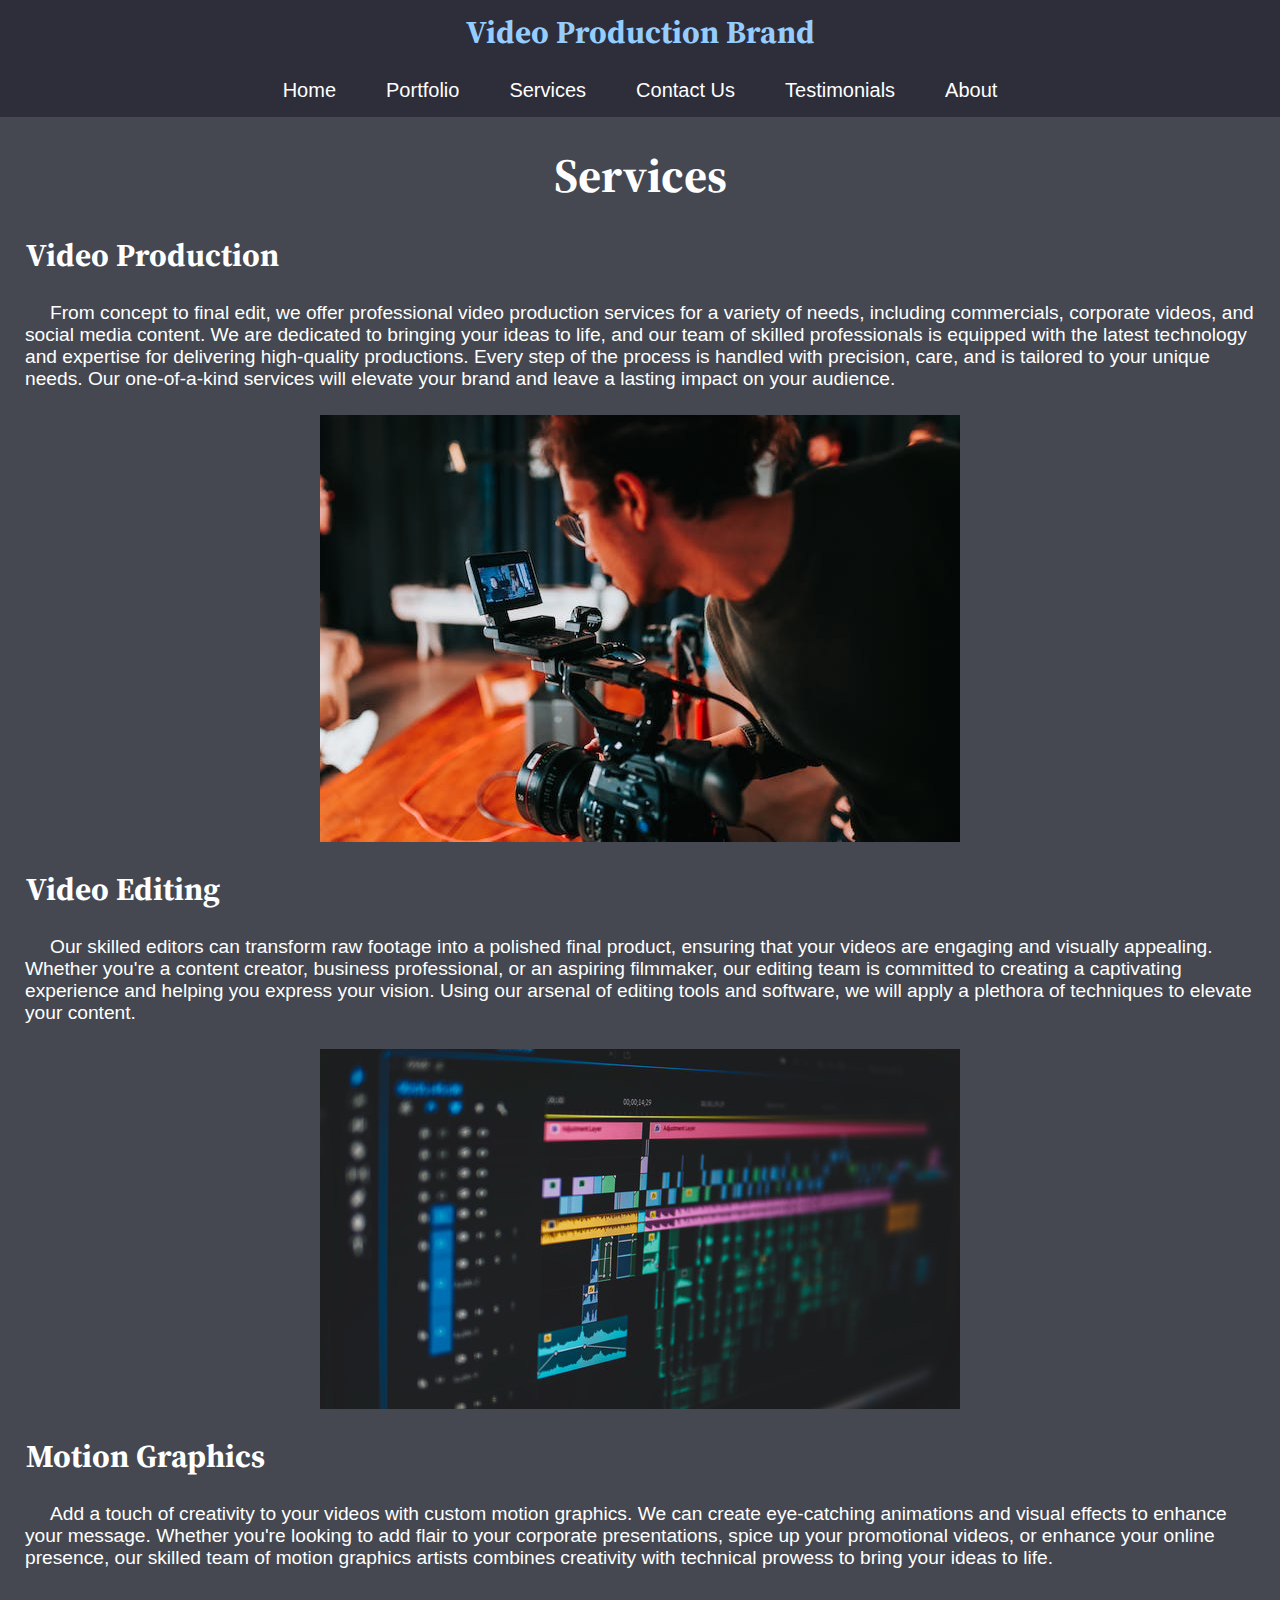
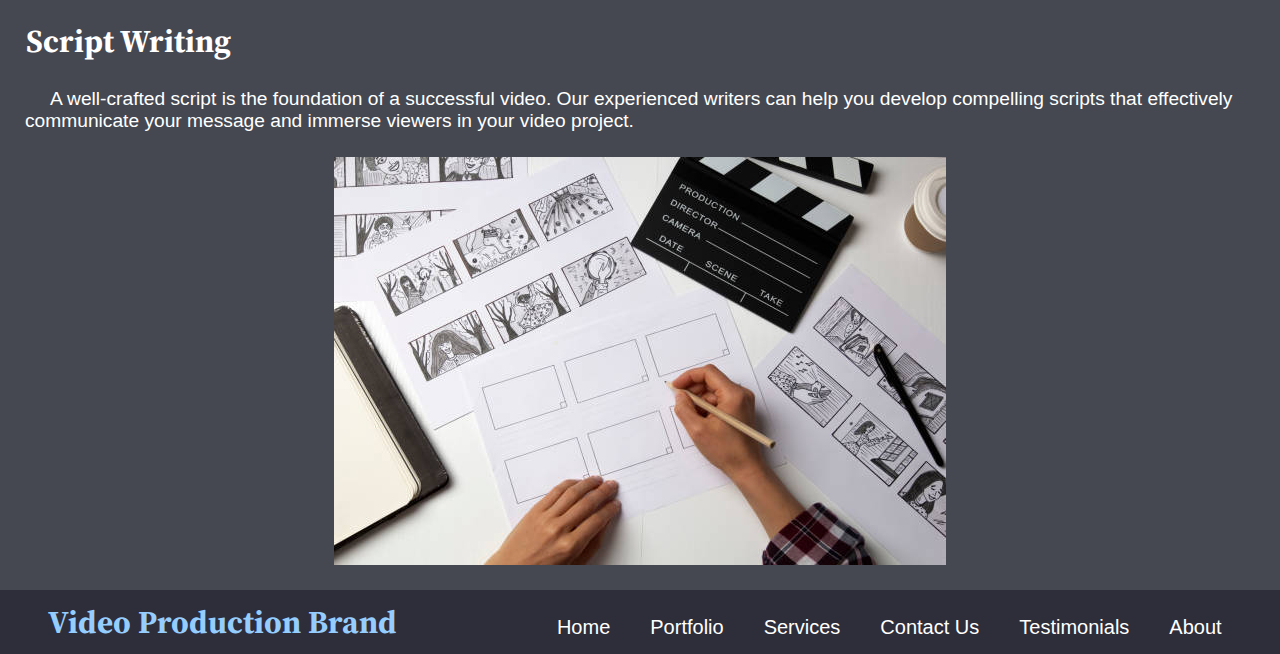
<file: services.html>
<!--Isaac-->
<!DOCTYPE HTML>
<html lang="en">

<head>
    <meta charset="utf-8">
    <link rel="stylesheet" type="text/css" href="css/style.css">
    <link rel="stylesheet" type="text/css" href="css/style-isaac.css">
    <meta name="viewport" content="width=device-width, initial-scale-1, shrink-to-fit=no">
    <title>Services</title>
</head>

<body>
<div class="home-grid-container">

    <header>
        <h1><a href="index.html">Video Production Brand</a></h1>
        <nav>
            <div id="menuToggle">
              <input type="checkbox">
              
              <span></span>
              <span></span>
              <span></span>
              
              <ul id="menu">
                <li><a href="index.html">Home</a></li>
                <li><a href="portfolio.html">Portfolio</a></li>
                <li><a href="services.html">Services</a></li>
                <li><a href="contact.html">Contact Us</a></li>
                <li><a href="testimonials.html">Testimonials</a></li>
                <li><a href="about.html">About</a></li>
              </ul>
            </div>
            <ul id="desktopNav">
                <li><a href="index.html">Home</a></li>
                <li><a href="portfolio.html">Portfolio</a></li>
                <li><a href="services.html">Services</a></li>
                <li><a href="contact.html">Contact Us</a></li>
                <li><a href="testimonials.html">Testimonials</a></li>
                <li><a href="about.html">About</a></li>
            </ul>
          </nav>
    </header>

    <main>
        <h2>Services</h2>
        <ul>
            <li>
                <h3>Video Production</h3>
                <div class="desc-container">
                <p>From concept to final edit, we offer professional video production services for a variety of needs, including commercials, corporate videos, and social media content.
                    We are dedicated to bringing your ideas to life, and our team of skilled professionals is equipped with the latest technology and expertise for delivering high-quality
                    productions. Every step of the process is handled with precision, care, and is tailored to your unique needs. Our one-of-a-kind services will elevate your brand and
                    leave a lasting impact on your audience.
                </p>
                <!-- Image sourced from Photo by Matheus Bertelli from Pexels: https://www.pexels.com/photo/photo-of-a-man-holding-video-camera-2608519/ -->
                <img src="img/production.jpg" alt="Photo of a man holding a video camera.">
                </div>
            </li>

            <li>
                <h3>Video Editing</h3>
                <div class="desc-container">
                <p>Our skilled editors can transform raw footage into a polished final product, ensuring that your videos are engaging and visually appealing.
                    Whether you're a content creator, business professional, or an aspiring filmmaker, our editing team is committed to creating a captivating
                    experience and helping you express your vision. Using our arsenal of editing tools and software, we will apply a plethora of techniques to elevate your content.
                </p>
                <!-- Image sourced from Adobe Stock: https://stock.adobe.com/search?k=editing&asset_id=346156119 -->
                <img src="img/editing.jpg" alt="Photo of video editing software.">
                </div>
            </li>

            <li>
                <h3>Motion Graphics</h3>
                <div class="desc-container">
                <p>Add a touch of creativity to your videos with custom motion graphics. We can create eye-catching animations and visual effects to enhance your message.
                    Whether you're looking to add flair to your corporate presentations, spice up your promotional videos, or enhance your online presence, our skilled team
                    of motion graphics artists combines creativity with technical prowess to bring your ideas to life. 
                </p>
                </div>
            </li>

            <li>
                <h3>Script Writing</h3>
                <div class="desc-container">
                <p>A well-crafted script is the foundation of a successful video. Our experienced writers can help you develop compelling scripts that effectively communicate your message
                    and immerse viewers in your video project.
                </p>
                <!-- Image sourced from iStock: https://www.istockphoto.com/photo/the-artist-draws-a-storyboard-for-the-film-the-director-creates-the-storytelling-by-gm1358477941-432091369 -->
                <img src="img/writing.jpg" alt="Photo of a person drawing a storyboard for a video.">
                </div>
            </li>
        </ul> 
    </main>

    <footer>
        <h1>Video Production Brand</h1>

        <nav>
            <ul id="footernav">
                <li><a href="index.html">Home</a></li>
                <li><a href="portfolio.html">Portfolio</a></li>
                <li><a href="services.html">Services</a></li>
                <li><a href="contact.html">Contact Us</a></li>
                <li><a href="testimonials.html">Testimonials</a></li>
                <li><a href="about.html">About</a></li>
            </ul>
        </nav>
        
    </footer>

</div>
</body>


</html>
</file>
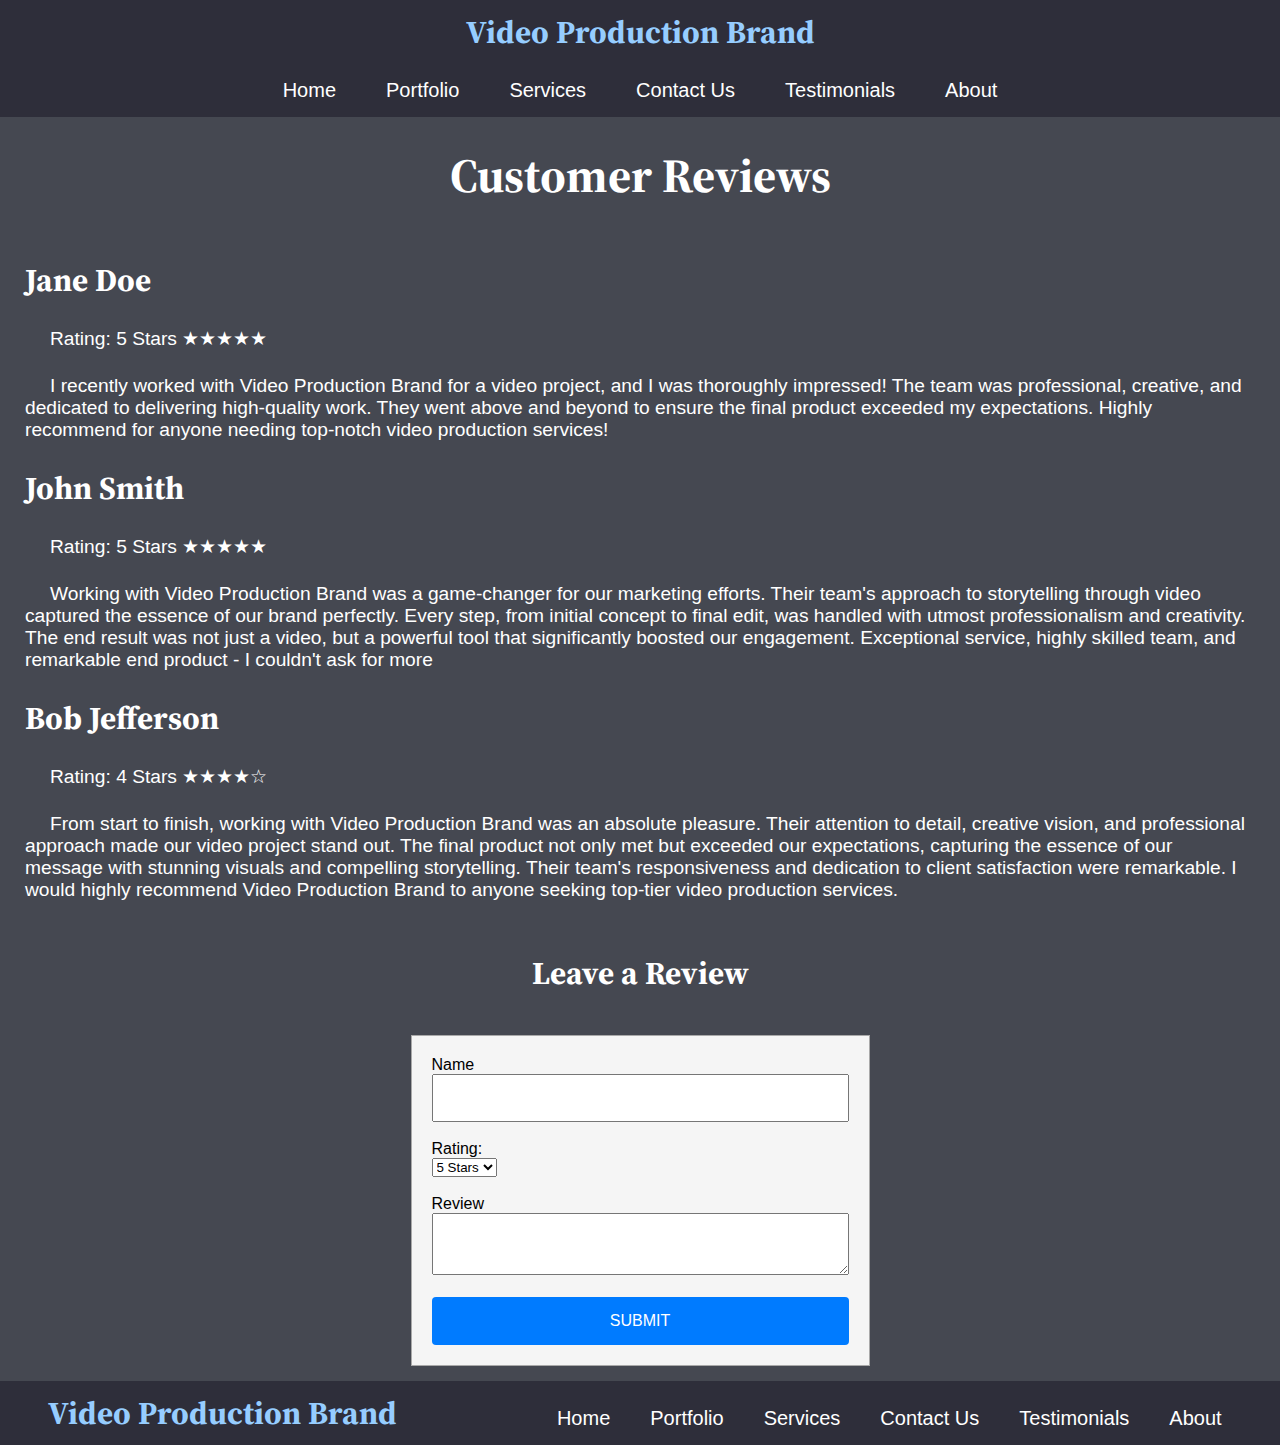
<file: testimonials.html>
<!--Noah-->
<!DOCTYPE HTML>
<html lang="en">

<head>
    <meta charset="utf-8">
    <link rel="stylesheet" type="text/css" href="css/style.css">
    <link rel="stylesheet" type="text/css" href="css/style-noah-2.css">
    <meta name="viewport" content="width=device-width, initial-scale-1, shrink-to-fit=no">
    <title>Testimonials</title>
</head>

<body>
<div class="home-grid-container">

    <header>
        <h1><a href="index.html">Video Production Brand</a></h1>
        <nav>
            <div id="menuToggle">
                <input type="checkbox">
                <span></span>
                <span></span>
                <span></span>
                <ul id="menu">
                    <li><a href="index.html">Home</a></li>
                    <li><a href="portfolio.html">Portfolio</a></li>
                    <li><a href="services.html">Services</a></li>
                    <li><a href="contact.html">Contact Us</a></li>
                    <li><a href="testimonials.html">Testimonials</a></li>
                    <li><a href="about.html">About</a></li>
                </ul>
            </div>
            <ul id="desktopNav">
                <li><a href="index.html">Home</a></li>
                <li><a href="portfolio.html">Portfolio</a></li>
                <li><a href="services.html">Services</a></li>
                <li><a href="contact.html">Contact Us</a></li>
                <li><a href="testimonials.html">Testimonials</a></li>
                <li><a href="about.html">About</a></li>
            </ul>
        </nav>
    </header>

    <main>
        <h1>Customer Reviews</h1>
        <div id="reviews-section">
            <div class="review">
                <h2>Jane Doe</h2>
                <p class="rating">Rating: 5 Stars ★★★★★</p>
                <p class="review-text">I recently worked with Video Production Brand for a video project, and I was thoroughly impressed! The team was professional, creative, and dedicated to delivering high-quality work. They went above and beyond to ensure the final product exceeded my expectations. Highly recommend for anyone needing top-notch video production services!</p>
                <h2>John Smith</h2>
                <p class="rating">Rating: 5 Stars ★★★★★</p>
                <p class="review-text">Working with Video Production Brand was a game-changer for our marketing efforts. Their team's approach to storytelling through video captured the essence of our brand perfectly. Every step, from initial concept to final edit, was handled with utmost professionalism and creativity. The end result was not just a video, but a powerful tool that significantly boosted our engagement. Exceptional service, highly skilled team, and remarkable end product - I couldn't ask for more</p>
                <h2>Bob Jefferson</h2>
                <p class="rating">Rating: 4 Stars ★★★★☆</p>
                <p class="review-text">From start to finish, working with Video Production Brand was an absolute pleasure. Their attention to detail, creative vision, and professional approach made our video project stand out. The final product not only met but exceeded our expectations, capturing the essence of our message with stunning visuals and compelling storytelling. Their team's responsiveness and dedication to client satisfaction were remarkable. I would highly recommend Video Production Brand to anyone seeking top-tier video production services.</p>
            </div>

        </div>

        <h2>Leave a Review</h2>
        <div class="form-container">
            <form>
                <fieldset>
                    <label for="name">Name</label><br>
                    <input type="text" id="name" name="name"><br><br>
                    <label for="rating">Rating:</label><br>
                    <select id="rating" name="rating">
                        <option value="5">5 Stars</option>
                        <option value="4">4 Stars</option>
                        <option value="3">3 Stars</option>
                        <option value="2">2 Stars</option>
                        <option value="1">1 Star</option>
                    </select><br><br>
                    <label for="message">Review</label><br>
                    <textarea id="message" name="message" rows="4" cols="50"></textarea><br><br>
                    <input type="submit" id="submit" name="submit" value="SUBMIT">
                </fieldset>
            </form>
        </div>
    </main>

    <footer>
        <h1>Video Production Brand</h1>

        <nav>
            <ul id="footernav">
                <li><a href="index.html">Home</a></li>
                <li><a href="portfolio.html">Portfolio</a></li>
                <li><a href="services.html">Services</a></li>
                <li><a href="contact.html">Contact Us</a></li>
                <li><a href="testimonials.html">Testimonials</a></li>
                <li><a href="about.html">About</a></li>
            </ul>
        </nav>

    </footer>

</div>
</body>


</html>
</file>
<file: css/style.css>
@import url('https://fonts.googleapis.com/css2?family=Montserrat&family=Source+Serif+4:opsz@8..60&display=swap');

* {
    margin: 0;
    padding: 0;
    box-sizing: border-box;
    font-family: "Nunito Sans", sans-serif;
}

body{
    margin: 0;
    padding: 0;
}
.home-grid-container {
  display: grid;
  width: 100%;
  height: 100vh;
  grid-template-columns: 1fr;
  grid-template-rows: 2fr 4fr 1fr;
}

/* Header */
header {
  grid-column: 1/2;
  grid-row: 1/2;
  background-color: #2E2E3A;
}
header h1 {
  font-family: "Source Serif 4", "serif";
  color: #96CDFF;
  text-align: center;
  text-decoration: none;
  padding: 15px;
}
header h1 a{
  font-family: "Source Serif 4", "serif";
  color: #96CDFF;
  text-decoration: none;
}

/* Footer */
footer {
  grid-column: 1/2;
  grid-row: 3/4;
  display: flex;
  padding: 0% 3%;
  justify-content: space-between;
  align-items: center;
  background-color: #2E2E3A;
}
footer h1 {
  font-family: "Source Serif 4", "serif";
  color: #96CDFF;
  padding: 10px;
  text-align: center;
}

/* Main */

main {
  grid-column: 1/2;
  grid-row: 2/3;
  background-color: #454851;
}

#menuToggle
{
display: block;
position: relative;
top: 0px;
left: 50px;
bottom: 10px;
max-width: 90%;
padding-bottom: 10px;

z-index: 1;

-webkit-user-select: none;
user-select: none;
}

#menuToggle a
{
text-decoration: none;
color: #FFFFFF;

transition: color 0.3s ease;
}

#menuToggle a:hover
{
color: #96CDFF;
}

#menuToggle input
{
display: block;
width: 40px;
height: 32px;
position: absolute;
top: -7px;
left: -5px;
cursor: pointer;
opacity: 0;
z-index: 2; 
-webkit-touch-callout: none;
}

/*
* Just a quick hamburger
*/
#menuToggle span
{
display: block;
width: 33px;
height: 4px;
margin-bottom: 5px;
position: relative;

background: #cdcdcd;
border-radius: 3px;

z-index: 1;

transform-origin: 4px 0px;

transition: transform 0.5s cubic-bezier(0.77,0.2,0.05,1.0),
            background 0.5s cubic-bezier(0.77,0.2,0.05,1.0),
            opacity 0.55s ease;
}

#menuToggle span:first-child
{
transform-origin: 0% 0%;
}

#menuToggle span:nth-last-child(2)
{
transform-origin: 0% 100%;
}

/* 
* Transform all the slices of hamburger
* into a crossmark.
*/
#menuToggle input:checked ~ span
{
opacity: 1;
transform: rotate(45deg) translate(-2px, -1px);
background: #FFFFFF;
}

/*
* But let's hide the middle one.
*/
#menuToggle input:checked ~ span:nth-last-child(3)
{
opacity: 0;
transform: rotate(0deg) scale(0.2, 0.2);
}

/*
* Ohyeah and the last one should go the other direction
*/
#menuToggle input:checked ~ span:nth-last-child(2)
{
transform: rotate(-45deg) translate(0, -1px);
}

/*
* Make this absolute positioned
* at the top left of the screen
*/
#menu
{
position: absolute;
width: 111%;
height: 114vh;
margin: -150px 0 0 -50px;
padding: 100px;
padding-top: 150px;

background: #2E2E3A;
list-style-type: none;
-webkit-font-smoothing: antialiased;
/* to stop flickering of text in safari */

transform-origin: 0% 0%;
transform: translate(-100%, 0);

transition: transform 0.5s cubic-bezier(0.77,0.2,0.05,1.0);
}

#menu li
{
padding: 10px 0;
font-size: 22px;
text-align: center;
}

/*
* And let's slide it in from the left
*/
#menuToggle input:checked ~ ul
{
transform: none;
}

#mobileNav {
  display: block; /* Show by default */
}

#desktopNav {
  display: none; /* Hide by default */
}

/*Footer Nav*/
#footernav {
  display: flex;
  justify-content: center;
  padding-top: 10px;
}

#footernav li {
  display: inline-block;
  padding: 0 20px;
}

#footernav li a {
  font-size: 20px;
  text-decoration: none;
  color: #FFFFFF;
}

#footernav li a:hover,
#footernav li a:focus {
  text-decoration: none;
  text-decoration-color: #96CDFF;
  color: #96CDFF;
}

#footernav {
  display: none; /* Show by default */
}

@media screen and (min-width: 900px)  {
.grid-container {
    display: grid;
    width: 100%;
    height: 100vh;
    grid-template-columns: 1fr;
    grid-template-rows: 2.5fr 6fr 1fr;
    grid-template-areas: "head" "main" "foot";
}

/* Header & Nav */

header {
  grid-column: 1/2;
  grid-row: 1/2;
    background-color: #2E2E3A;
}
header h1 {
    font-family: "Source Serif 4", "serif";
    color: #96CDFF;
    text-align: center;
    padding-top: 10px;
}
nav li {
    display: block;
    padding: 20px 50px;
    text-align: center;
}
nav li a {
    font-size: 20px;
    text-decoration: none;
    color: #FFFFFF;
}
nav li a:hover {
    text-decoration: underline;
    text-decoration-color: #96CDFF;
    color: #96CDFF;
}
nav li a:focus {
    text-decoration: underline;
    text-decoration-color: #96CDFF;
    color: #96CDFF;
}

/* Footer */

footer {
  grid-column: 1/2;
  grid-row: 3/4;
    display: flex;
    padding: 0% 3%;
    justify-content: space-between;
    align-items: center;
    background-color: #2E2E3A;
}
footer h1 {
    font-family: "Source Serif 4", "serif";
    color: #96CDFF;
    padding: 10px;
    text-align: center;
}

/* Main */

main {
  grid-column: 1/2;
  grid-row: 2/3;
    background-color: #454851;
}

#menuToggle span {
  display: none;
}

#menu {
  display: none;
}

#desktopNav {
        display: flex;
        justify-content: center;
        padding-bottom: 15px;
    }

    #desktopNav li {
        display: inline-block;
        padding: 0 25px;
    }

    #desktopNav li a {
        font-size: 20px;
        text-decoration: none;
        color: #FFFFFF;
    }

    #desktopNav li a:hover,
    #desktopNav li a:focus {
        text-decoration: none;
        text-decoration-color: #96CDFF;
        color: #96CDFF;
    }

/* Mobile Navigation */
#mobileNav {
  display: none; /* Show by default */
}
#footernav {
  display: flex; /* Show by default */
}


}
</file>
<file: css/style-owen-2.css>
main h1 {
    margin: 25px 25px;
    font-family: "Source Serif 4", "serif";
    font-size: 3rem;
    color: #FFFFFF;
}

main p {
    font-family: "Source Serif 4", "serif";
    font-size: 1.5rem;
    color: #FFFFFF;
    margin: 25px 10%;
}

main a {
    font-family: "Source Serif 4", "serif";
    color: #96CDFF;
}

img {
    padding: 15px;
    justify-content: center;
    max-width: 50vw;
}

main {
    display: flex; 
    flex-direction: column;
    align-items: center;
}

h2 {
    margin: 25px 25px;
    font-family: "Source Serif 4", "serif";
    font-size: 2rem;
    color: #22aff5;
}

form {
    padding-bottom: 15px;
    font-family: "Source Serif 4", "serif";
    color: white;
}
</file>
<file: css/style-noah.css>
@import url('https://fonts.googleapis.com/css2?family=Montserrat&family=Source+Serif+4:opsz@8..60&display=swap');

* {
    margin: 0;
    padding: 0;
    box-sizing: border-box;
    font-family: "Nunito Sans", sans-serif;
}

body{
    margin: 0;
    padding: 0;
}
.home-grid-container {
    display: grid;
    width: 100%;
    height: 100vh;
    grid-template-columns: 1fr;
    grid-template-rows: 1fr 6fr 1fr;
    grid-template-areas: "header"
                        "main" "footer";
}

/* Main */
body {
    font-family: Arial, sans-serif;
    margin: 0;
    padding: 0;
    background-color: #f4f4f4;
}

.main {
    padding: 15px;
}

section {
    color: white;
    background-color: #2E2E3A;
    margin-bottom: 20px;
    margin-top: 20px;
    padding: 20px;
    border-radius: 5px;
    box-shadow: 0 2px 5px rgba(0, 0, 0, 0.1);
}

h2, h3 {
    color: #FFFFFF;
    margin-bottom: 10px;
}

h3 {
    font-family: "Source Serif 4", "serif";
    font-size: 2rem;
}

img {
    width: 50%;
    height: auto;
    margin-bottom: 15px;
}



@media screen and (min-width: 1024px) {
    .main {
        width: 80%;
        margin: 0 auto;
    }

    img {
        margin-top: 10px;
        width: 20%;
        height: auto;
    }
}
</file>
<file: css/style-isaac-2.css>
/* Body */

.contact-body {
    overflow-x: hidden;
}

.contact-grid-container {
    display: grid;
    width: 100%;
    height: 100vh;
    grid-template-columns: 1fr;
    grid-template-rows: 1fr 4fr 1fr;
    grid-template-areas: "header"
                        "main"
                        "footer";
}

/* Header */

header {
    grid-area: header;
}

/* Main */

main {
    display: grid;
    grid-template-columns: 1fr;
    grid-template-rows: 0.1fr 1fr 0.5fr 0.5fr;
    grid-template-areas: "heading"
                        "message-form"
                        "contact-info"
                        "map";
    justify-items: center;
}

main h2 {
    grid-area: heading;
    margin: 25px 25px;
    font-family: "Source Serif 4", "serif";
    font-size: 3rem;
    color: #FFFFFF;
}

/* Form */

.form-container {
    grid-area: message-form;
    height: 95%;
    width: 95%;
    margin: 15px 0px;
    border: 1px solid #A9A9A9;
    background-color: #F5F5F5;
}

form {
    margin: 20px 20px;
}

fieldset {
    border: none;
}

legend {
    padding-bottom: 2rem;
    font-weight: bold;
}

input {
    height: 3rem;
    width: 100%;
    padding-left: 1rem;
    font-size: 1rem;
}

textarea {
    width: 100%;
}

#submit {
    width: 100%;
    padding: 10px;
    background-color: #007bff;
    color: white;
    border: none;
    border-radius: 4px;
    cursor: pointer;
    transition: background-color 0.3s;
}

#submit:hover {
    background-color: #0056b3;
}
#submit:focus {
    background-color: #0056b3;
}

/* Contact Info */

.contact-info-container {
    grid-area: contact-info;
    display: flex;
    margin: 20px 20px;
    flex-direction: column;
    align-items: flex-start;
    align-self: flex-start;
}

span {
    font-family: "Source Serif 4", "serif";
    font-size: 2rem;
}

p {
    padding-bottom: 20px;
    font-size: 1.5rem;
    color: #FFFFFF;
}

/* Map */

iframe {
    grid-area: map;
    margin-bottom: 25px;
    width: 95%;
    height: 450px;
}

/* Footer */

footer {
    grid-area: footer;
}

/* Media Queries */

@media screen and (min-width: 900px)  {
    main {
        display: grid;
        grid-template-columns: 1fr;
        grid-template-rows: 0.1fr 1fr 0.5fr;
        grid-template-areas: "heading"
                            "contact"
                            "map";
        justify-items: center;
    }

    .form-container {
        grid-area: contact;
        margin-left: 2%;
        width: 50%;
        justify-self: start;
    }

    .contact-info-container {
        grid-area: contact;
        margin-right: 6%;
        display: flex;
        flex-direction: column;
        align-items: flex-start;
        justify-self: end;
        align-self: center;
    }

    iframe {
        height: 80%;
        align-self: center;
    }
}

@media screen and (min-width: 1195px) {
    .contact-info-container {
        margin-right: 15%;
    }
}
</file>
<file: css/style-owen.css>
.portfolio-grid-container {
    display: grid;
    width: 100%;
    height: 100vh;
    grid-template-columns: 1fr;
    grid-template-rows: 1fr 6fr 6fr 6fr 6fr 1fr;

}

header {
    grid-column: 1/2;
    grid-row: 1/2;
    background-color: #2E2E3A;
}
.video1 {
    grid-column: 1/2;
    grid-row: 2/3;
    padding: 15px;
    background-color: #454851;
}

.video2 {
    grid-column: 1/2;
    grid-row: 3/4;
    padding: 15px;
    background-color: #454851;
}

.video3 {
    grid-column: 1/2;
    grid-row: 4/5;
    padding: 15px;
    background-color: #454851;
}

.video4 {
    grid-column: 1/2;
    grid-row: 5/6;
    padding: 15px;
    background-color: #454851;
}
footer{
    grid-column: 1/2;
    grid-row: 6/7;
}
.video1, .video2, .video3, .video4 {
    display: grid;
    place-items: center;
}

@media screen and (min-width: 900px)  {
    .portfolio-grid-container {
        display: grid;
        width: 100%;
        height: 100vh;
        grid-template-columns: auto auto;
        grid-template-rows: 1fr 6fr 6fr 1fr;
    
    }
    
    header {
        grid-column: 1/3;
        grid-row: 1/2;
        background-color: #2E2E3A;
    }
    .video1 {
        grid-column: 1/2;
        grid-row: 2/3;
        padding: 15px;
        background-color: #454851;
    }
    
    .video2 {
        grid-column: 2/3;
        grid-row: 2/3;
        padding: 15px;
        background-color: #454851;
    }
    
    .video3 {
        grid-column: 1/2;
        grid-row: 3/4;
        padding: 15px;
        background-color: #454851;
    }
    
    .video4 {
        grid-column: 2/3;
        grid-row: 3/4;
        padding: 15px;
        background-color: #454851;
    }
    footer{
        grid-column: 1/3;
        grid-row: 4/5;
    }
}
</file>
<file: css/style-isaac.css>
/* Main */

main {
    display: flex;
    flex-direction: column;
    align-items: center;
}

main h2 {
    margin: 25px 25px;
    font-family: "Source Serif 4", "serif";
    font-size: 3rem;
    color: #FFFFFF;
}

main h3 {
    margin-left: 2%;
    font-family: "Source Serif 4", "serif";
    font-size: 2rem;
    color: #FFFFFF;
    align-self: flex-start;
}

main p {
    margin: 25px 25px;
    font-size: 1.2rem;
    color: #FFFFFF;
    text-indent: 25px;
}

/* Description & Image Container */

.desc-container {
    display: flex;
    max-height: 30%;
    margin-bottom: 25px;
    flex-direction: column;
    align-items: center;
}
.desc-container img {
    margin: 0px;
    max-width: 80%;
    max-height: 50%;
}

/* Media Query */

@media screen and (min-width: 900px)  {
    .desc-container img {
        max-width: 60%;
        max-height: 60%;
        margin-bottom: 0px;
    }
}
</file>
<file: css/style-noah-2.css>
body {
    overflow-x: hidden;
}

/* Main */
main {
    display: flex;
    flex-direction: column;
    align-items: center;
}
main h1{
    margin: 25px 25px;
        font-family: "Source Serif 4", "serif";
        font-size: 3rem;
        color: #FFFFFF;
}

main h2 {
    margin: 25px 25px;
    font-family: "Source Serif 4", "serif";
    font-size: 2rem;
    color: #FFFFFF;
}

main h3 {
    margin-left: 2%;
    font-family: "Source Serif 4", "serif";
    font-size: .5rem;
    color: #FFFFFF;
    align-self: flex-start;
}

main p {
    margin: 25px 25px;
    font-size: 1.2rem;
    color: #FFFFFF;
    text-indent: 25px;
}

/* Form */

.form-container {
    height: 95%;
    max-width: 90%;
    margin: 15px 0px;
    border: 1px solid #A9A9A9;
    background-color: #F5F5F5;
}

form {
    margin: 20px 20px;
}

fieldset {
    border: none;
}

legend {
    padding-bottom: 2rem;
    font-weight: bold;
}

input {
    height: 3rem;
    width: 100%;
    padding-left: 1rem;
    font-size: 1rem;
}

textarea {
    width: 100%;
}

#submit {
    width: 100%;
    padding: 10px;
    background-color: #007bff;
    color: white;
    border: none;
    border-radius: 4px;
    cursor: pointer;
    transition: background-color 0.3s;
}

#submit:hover {
    background-color: #0056b3;
}
#submit:focus {
    background-color: #0056b3;
}
</file>
